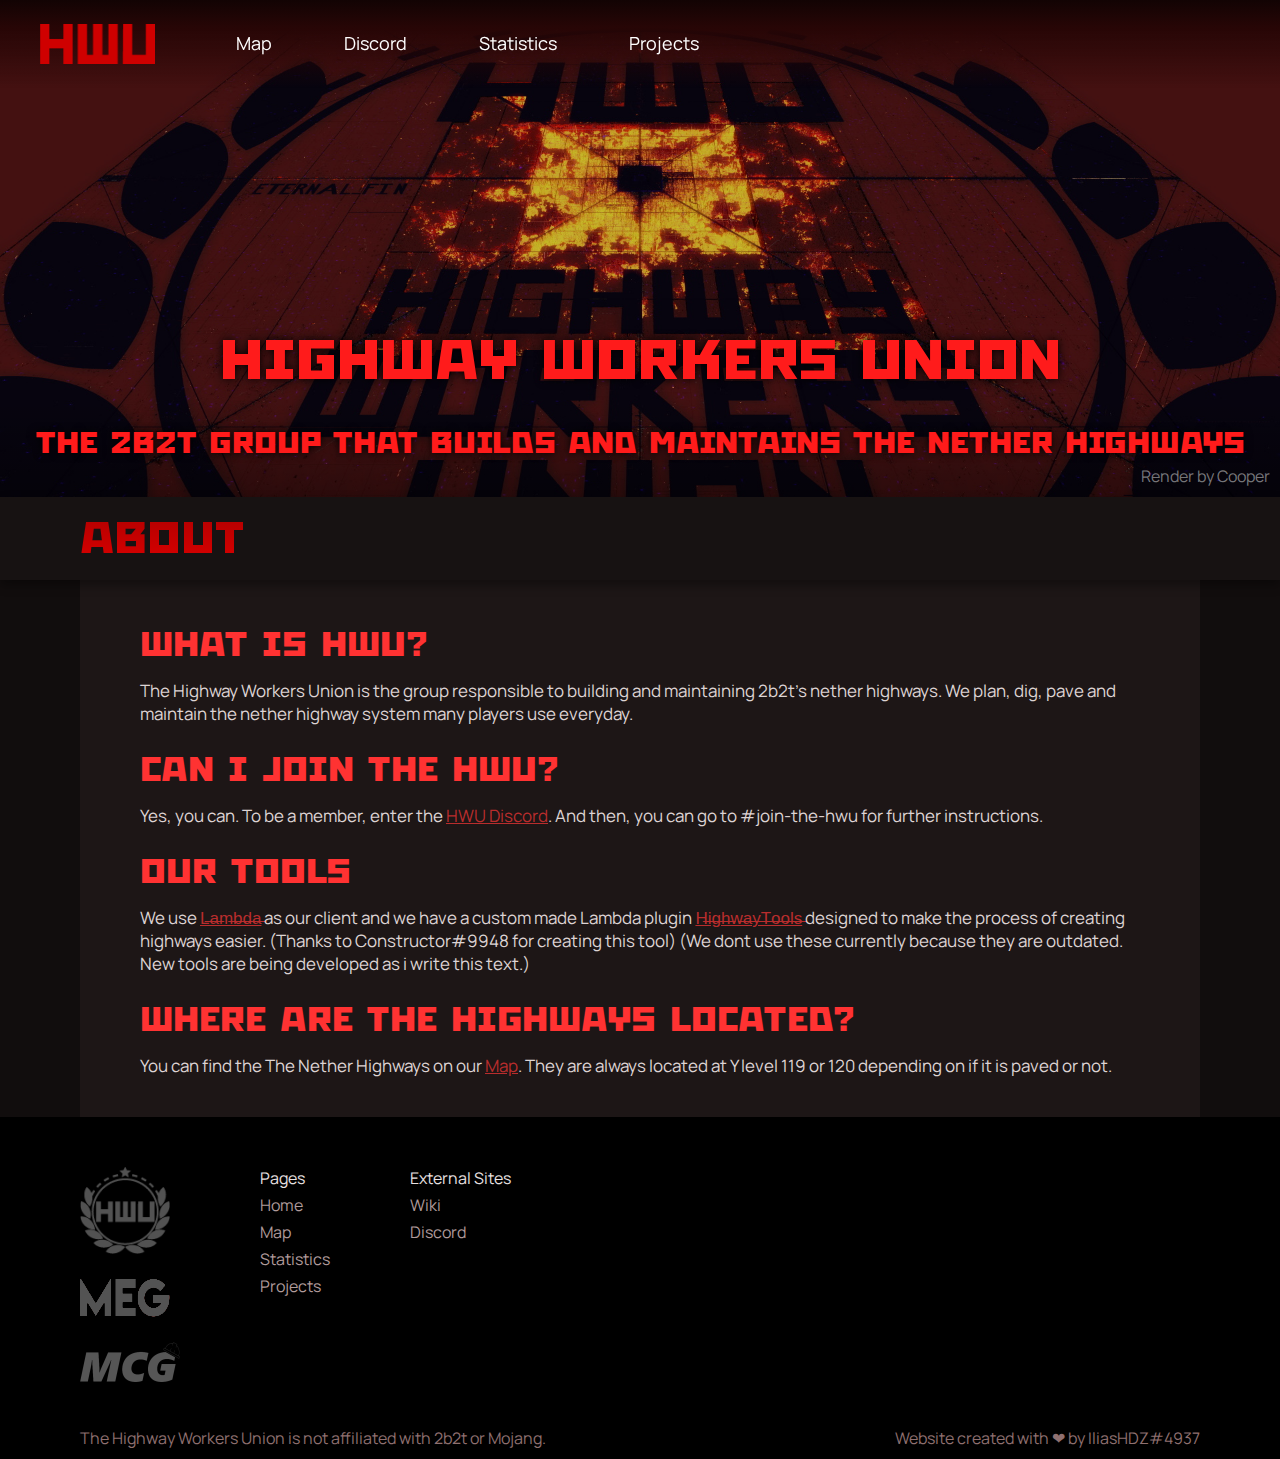
<file: index.html>
<!DOCTYPE html>
<html lang="en">
<head>
    <meta charset="UTF-8">
    <meta http-equiv="X-UA-Compatible" content="IE=edge">
    <meta name="viewport" content="width=device-width, initial-scale=1.0, user-scalable=no">
    <meta name="description" content="The 2b2t group that builds and maintains the nether highways.">
    <meta name="keywords" content="2b2t, minecraft, group, highway, nether, hwu, meg, mcg">
    <meta property="og:image" content="logo.png">
    <meta property="og:title" content="The Highway Workers Union - 2b2t Nether Highway Group" />
    <meta property="og:description" content="The 2b2t group that builds and maintains the nether highways." />
    <meta property="og:type" content="website" />
    <meta property="og:url" content="https://highways2b2t.net/" />
    <link rel="icon" href="favicon.ico" type="image/x-icon" />
    <meta name="theme-color" content="#BF1E2E">
    <meta name="google" content="nositelinkssearchbox">
    <meta name="googlebot" content="notranslate">
    <link rel="stylesheet" href="style.css">
    <link rel="stylesheet" href="font/style.css">
    <script src="script.js"></script>
    <title>Highway Workers Union</title>
</head>
<body>
    <div class="main">
        <div class="navbar" id="navbar">
            <a class="navbar-logo-link" href="index.html">
                <img class="navbar-logo" src="navbar_logo.png">
            </a>
            <div style="border-color: transparent;" class="navbar-button-border icon" id="bars-border">
                <img src="bars.svg" class="navbar-button icon" id="navbar-bars">
            </div>
            <div class="navbar-buttons">
                <a href="map.html" class="navbar-button">Map</a>
                <a href="https://discord.gg/3U9k8FNdVR" target="_blank" class="navbar-button">Discord</a>
                <a href="stats.html" class="navbar-button">Statistics</a>
                <a href="projects.html" class="navbar-button">Projects</a>
            </div>
        </div>
        <div class="page">
            <img class="background-image" src="background_fx.jpg" alt="" srcset="">
            <div class="home-top">
                <div class="home-top-center">
                    <div class="home-top-title">HIGHWAY WORKERS UNION</div>
                    <div class="home-top-subtitle">THE 2B2T GROUP THAT BUILDS AND MAINTAINS THE NETHER HIGHWAYS</div>
                </div>
                <a target="_blank" href="https://www.reddit.com/r/2b2t/comments/ua1pda/2b2t_nether_showing_hwu_logo_march_2022/" class="home-top-source">Render by Cooper</a>
            </div>
            <div class="page-heading">
                <div class="page-heading-text">
                    ABOUT
                </div>
            </div>
            <div class="page-content">
                <div class="page-center">
                    <h1>WHAT IS HWU?</h1>
                    <p>
                        The Highway Workers Union is the group responsible to building and maintaining 2b2t's nether highways.
                        We plan, dig, pave and maintain the nether highway system many players use everyday.
                    </p>
                    <h1>CAN I JOIN THE HWU?</h1>
                    <p>
                        Yes, you can. To be a member, enter the <a href="https://discord.gg/3U9k8FNdVR">HWU Discord</a>. And then, you can go to #join-the-hwu
                        for further instructions.
                    </p>
                    <h1>OUR TOOLS</h1>
                    <p>
                        We use <a href="https://github.com/lambda-client/lambda">L̶a̶m̶b̶d̶a̶</a> as our client and we have a custom made
                        Lambda plugin <a href="https://github.com/lambda-plugins/HighwayTools">H̶i̶g̶h̶w̶a̶y̶T̶o̶o̶l̶s̶</a> designed to make the
                        process of creating highways easier. (Thanks to Constructor#9948 for creating this tool) (We dont use these currently because they are outdated. New tools are being developed as i write this text.)
                    </p>
                    <h1>WHERE ARE THE HIGHWAYS LOCATED?</h1>
                    <p>
                        You can find the The Nether Highways on our <a href="/map.html">Map</a>. They are always located at Y level 119 or 120 depending on if it is paved or not.
                </div>
            </div>
        </div>
        <div class="footer">
            <div class="footer-logos">
                <a href="index.html"><img src="logo_gray.png" alt="" srcset=""></a>
                <a href="https://discord.gg/aXmhqAXJz3"><img src="logo_meg.png" alt="" srcset=""></a>
                <a href="https://discord.com/invite/jH9w634vZf"><img src="logo_mcg.png" alt="" srcset=""></a>
            </div>
            <div class="footer-lists">
                <div class="footer-list">
                    <div class="footer-list-title">Pages</div>
                    <a class="footer-list-option" href="index.html">Home</a>
                    <a class="footer-list-option" href="map.html">Map</a>
                    <a class="footer-list-option" href="stats.html">Statistics</a>
                    <a class="footer-list-option" href="projects.html">Projects</a>
                </div>
                <div class="footer-list">
                    <div class="footer-list-title">External Sites</div>
                    <a class="footer-list-option" href="https://2b2t.miraheze.org/wiki/Highway_Workers_Union">Wiki</a>
                    <a class="footer-list-option" href="https://discord.gg/3U9k8FNdVR">Discord</a>
                </div>
            </div>
        </div>
        <div class="footer-bottom">
            <div class="footer-bottom-left">The Highway Workers Union is not affiliated with 2b2t or Mojang.</div>
            <div class="footer-bottom-right">Website created with ❤ by IliasHDZ#4937</div>
        </div>
    </div>
</body>
</html>
</file>
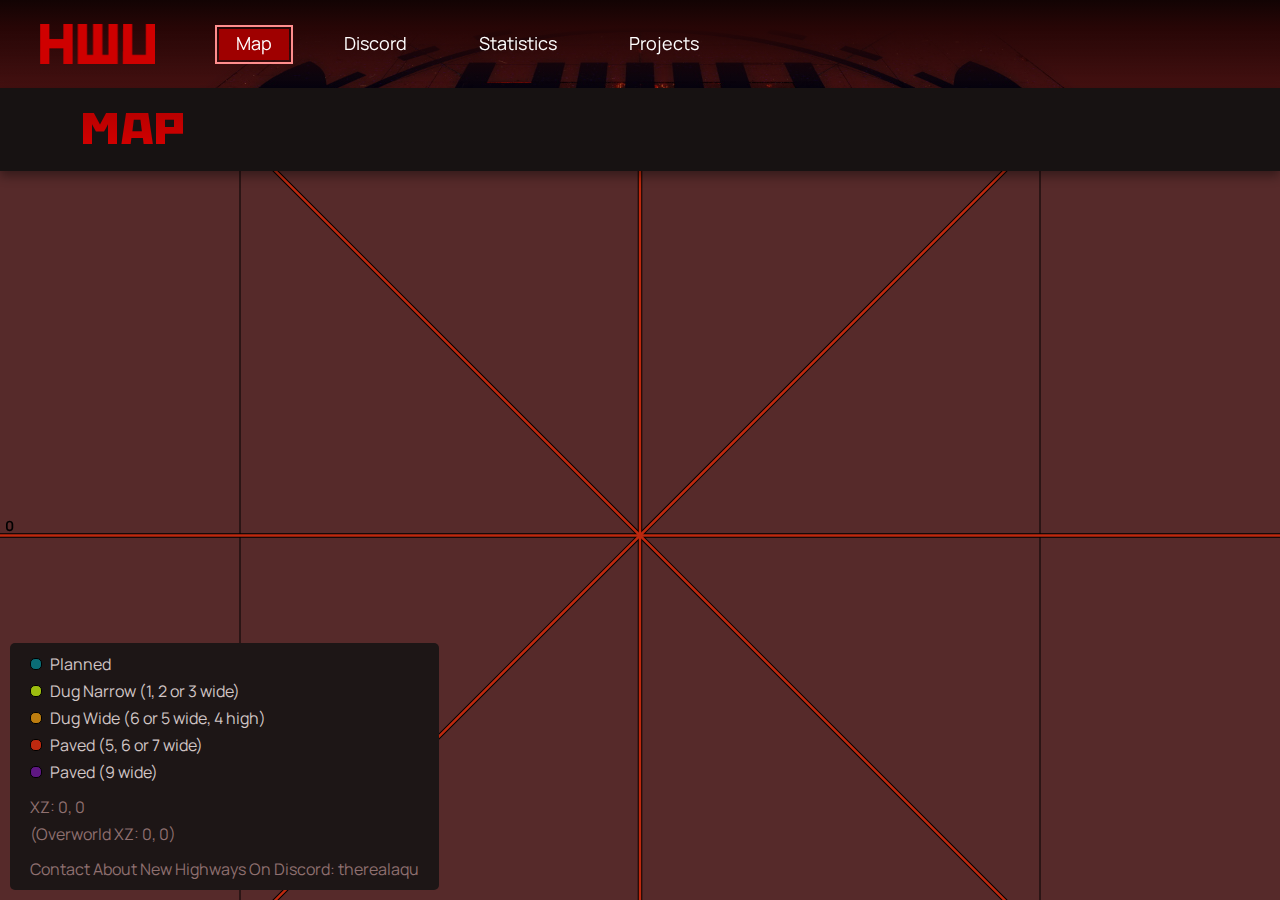
<file: map.html>
<!DOCTYPE html>
<html lang="en">
<head>
    <meta charset="UTF-8">
    <meta http-equiv="X-UA-Compatible" content="IE=edge">
    <meta name="viewport" content="width=device-width, initial-scale=1.0, maximum-scale=1.0, user-scalable=no">
    <meta name="description" content="The 2b2t group that builds and maintains the nether highways.">
    <meta name="keywords" content="2b2t, minecraft, group, highway, nether, hwu, meg, mcg">
    <meta property="og:image" content="logo.png">
    <meta property="og:title" content="The Highway Workers Union - Map" />
    <meta property="og:description" content="The 2b2t group that builds and maintains the nether highways." />
    <meta property="og:type" content="website" />
    <meta property="og:url" content="https://highways2b2t.net/" />
    <link rel="icon" href="favicon.ico" type="image/x-icon" />
    <meta name="theme-color" content="#BF1E2E">
    <meta name="google" content="nositelinkssearchbox">
    <meta name="googlebot" content="notranslate">
    <link rel="stylesheet" href="style.css">
    <link rel="stylesheet" href="font/style.css">
    <script src="jquery-3.6.3.min.js"></script>
    <script src="map.js"></script>
    <script src="script.js"></script>
    <title>Map - HWU</title>
</head>
<body style="overflow: hidden;">
    <div class="main" style="overflow: hidden;">
        <div class="navbar" id="navbar">
            <a class="navbar-logo-link" href="index.html">
                <img class="navbar-logo" src="navbar_logo.png">
            </a>
            <div style="border-color: transparent;" class="navbar-button-border icon" id="bars-border">
                <img src="bars.svg" class="navbar-button icon" id="navbar-bars">
            </div>
            <div class="navbar-buttons">
                <div class="navbar-button-border">
                    <a href="map.html" class="navbar-button selected">Map</a>
                </div>
                <a href="https://discord.gg/BnBGay4tYx" target="_blank" class="navbar-button">Discord</a>
                <a href="stats.html" class="navbar-button">Statistics</a>
                <a href="projects.html" class="navbar-button">Projects</a>
            </div>
        </div>
        <div class="page">
            <img class="background-image" src="background_fx.jpg" alt="" srcset="">
            <div class="page-heading padded">
                <div class="page-heading-text">
                    MAP
                </div>
            </div>
            <div class="map-viewport" id="viewport">
                <canvas class="map-canvas" id="canvas" width="1280" height="720">Your browser doesn't support Canvas 2D :'(</canvas>
                <div class="map-info" id="info" style="display: none;">
                    <img id="info-close" class="map-info-close" src="xmark-solid.svg">
                    <div class="map-info-title">
                        <div class="map-info-marker" id="marker-icon"></div>
                        <div class="map-info-highway" id="hwicon" style="--color: hsl(9deg, 85%, 40%)" style="display: none;" id="highway-icon">
                            <div class="hwicon-back-x"></div>
                            <div class="hwicon-back-z"></div>
                            <div class="hwicon-front-x"></div>
                            <div class="hwicon-front-z"></div>
                        </div>
                        <div id="title">HIGHWAY</div>
                    </div>
                    <div class="map-info-subtitle" id="subtitle"></div>
                    <div class="map-info-name" id="user-name">SUBMITTED BY</div>
                    <div class="map-info-value" id="user-value"></div>
                    <div class="map-info-name" id="date-name">DATE</div>
                    <div class="map-info-value" id="date-value"></div>
                    <div class="map-info-name" id="desc-name">DESCRIPTION</div>
                    <div class="map-info-value" id="desc-value"></div>
                    <div class="map-info-name" id="coord-name">COORDINATES</div>
                    <div class="map-info-value" id="coord-value"></div>
                    <div class="map-info-name" id="video-name">VIDEO (FULLSCREEN RECOMMENDED)</div>
                    <div class="map-info-value" id="video-value"></div>
                    <div class="map-info-name" id="to-name">TO</div>
                    <div class="map-info-value" id="to-value"></div>
                    <!--<button class="map-info-create_blockage" id="new-blockage">
                        <div class="map-info-create_blockage-icon"></div>
                        Create New Blockage
                    </button>-->
                    <div class="map-info-form" id="input-form" style="display: none;">
                        <div class="map-info-name">TITLE</div>
                        <input class="map-info-input" type="text" id="input-title">
                        <div class="map-info-name">DISCORD TAG / IN-GAME USERNAME</div>
                        <input class="map-info-input" type="text" id="input-user">
                        <div class="map-info-name">DESCRIPTION</div>
                        <textarea class="map-info-input desc" id="input-desc"></textarea>
                        <button class="map-info-submit" id="input-submit">Submit Blockage</button>
                    </div>
                </div>
                <div class="map-legend">
                    <div class="map-legend-entry">
                        <div class="map-legend-color" style="background-color: hsl(185deg, 85%, 25%);"></div>
                        Planned
                    </div>
                    <div class="map-legend-entry">
                        <div class="map-legend-color" style="background-color: hsl(71deg, 85%, 40%);"></div>
                        Dug Narrow (1, 2 or 3 wide)
                    </div>
                    <div class="map-legend-entry">
                        <div class="map-legend-color" style="background-color: hsl(38deg, 85%, 40%);"></div>
                        Dug Wide (6 or 5 wide, 4 high)
                    </div>
                    <div class="map-legend-entry">
                        <div class="map-legend-color" style="background-color: hsl(9deg, 85%, 40%);"></div>
                        Paved (5, 6 or 7 wide)
                    </div>
                    <div class="map-legend-entry">
                        <div class="map-legend-color" style="background-color: hsl(280deg, 70%, 30%);"></div>
                        Paved (9 wide)
                    </div>
                    <div class="map-legend-coord" id="coords">
                        XZ: 0, 0
                    </div>
                    <div class="map-legend-coord" style="margin-top: 0;" id="ow-coords">
                        (Overworld XZ: 0, 0)
                    </div>
                    <div class="map-legend-coord">Contact About New Highways On Discord: therealaqu</div>
                </div>
            </div>
        </div>
    </div>
</body>

</html>
</file>
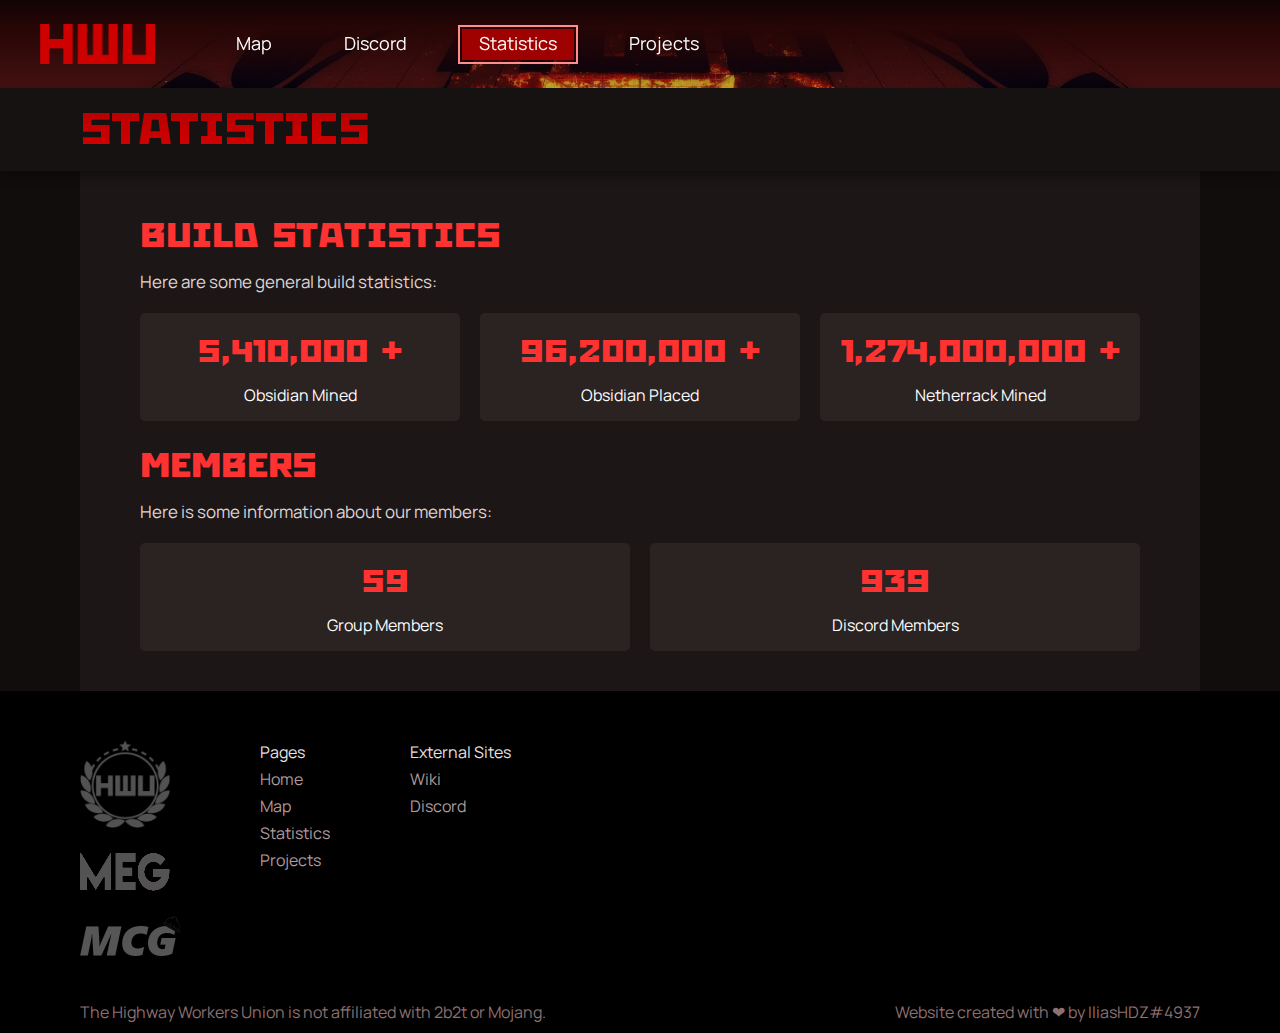
<file: stats.html>
<!DOCTYPE html>
<html lang="en">
<head>
    <meta charset="UTF-8">
    <meta http-equiv="X-UA-Compatible" content="IE=edge">
    <meta name="viewport" content="width=device-width, initial-scale=1.0, user-scalable=no">
    <meta name="description" content="The 2b2t group that builds and maintains the nether highways.">
    <meta name="keywords" content="2b2t, minecraft, group, highway, nether, hwu, meg, mcg">
    <meta property="og:image" content="logo.png">
    <meta property="og:title" content="The Highway Workers Union - Statistics" />
    <meta property="og:description" content="The 2b2t group that builds and maintains the nether highways." />
    <meta property="og:type" content="website" />
    <meta property="og:url" content="https://highways2b2t.net/" />
    <link rel="icon" href="favicon.ico" type="image/x-icon" />
    <meta name="theme-color" content="#BF1E2E">
    <meta name="google" content="nositelinkssearchbox">
    <meta name="googlebot" content="notranslate">
    <link rel="stylesheet" href="style.css">
    <link rel="stylesheet" href="font/style.css">
    <script src="script.js"></script>
    <title>Statistics - HWU</title>
</head>
<body>
    <div class="main">
        <div class="navbar" id="navbar">
            <a class="navbar-logo-link" href="index.html">
                <img class="navbar-logo" src="navbar_logo.png">
            </a>
            <div style="border-color: transparent;" class="navbar-button-border icon" id="bars-border">
                <img src="bars.svg" class="navbar-button icon" id="navbar-bars">
            </div>
            <div class="navbar-buttons">
                <a href="map.html" class="navbar-button">Map</a>
                <a href="https://discord.gg/3U9k8FNdVR" target="_blank" class="navbar-button">Discord</a>
                <div class="navbar-button-border">
                    <a href="stats.html" class="navbar-button selected">Statistics</a>
                </div>
                <a href="projects.html" class="navbar-button">Projects</a>
            </div>
        </div>
        <div class="page">
            <img class="background-image offset" src="background_fx.jpg" alt="" srcset="">
            <div class="page-heading padded">
                <div class="page-heading-text">
                    STATISTICS
                </div>
            </div>
            <div class="page-content">
                <div class="page-center">
                    <h1>BUILD STATISTICS</h1>
                    <p>
                        Here are some general build statistics:
                    </p>
                    <div class="stats-list">
                        <div class="stats-list-entry">
                            <div class="stats-list-value">
                                5,410,000 +
                            </div>
                            <div class="stats-list-name">
                                Obsidian Mined
                            </div>
                        </div>
                        <div class="stats-list-entry">
                            <div class="stats-list-value">
                                96,200,000 +
                            </div>
                            <div class="stats-list-name">
                                Obsidian Placed
                            </div>
                        </div>
                        <div class="stats-list-entry">
                            <div class="stats-list-value">
                                1,274,000,000 +
                            </div>
                            <div class="stats-list-name">
                                Netherrack Mined
                            </div>
                        </div>
                    </div>
                    <h1>MEMBERS</h1>
                    <p>
                        Here is some information about our members:
                    </p>
                    <div class="stats-list">
                        <div class="stats-list-entry">
                            <div class="stats-list-value">
                                59
                            </div>
                            <div class="stats-list-name">
                                Group Members
                            </div>
                        </div>
                        <div class="stats-list-entry">
                            <div class="stats-list-value">
                                939
                            </div>
                            <div class="stats-list-name">
                                Discord Members
                            </div>
                        </div>
                    </div>
                </div>
            </div>
        </div>
        <div class="footer">
            <div class="footer-logos">
                <a href="index.html"><img src="logo_gray.png" alt="" srcset=""></a>
                <a href="https://discord.gg/bAD6Znhh"><img src="logo_meg.png" alt="" srcset=""></a>
                <a href="https://discord.gg/gjMaFssx"><img src="logo_mcg.png" alt="" srcset=""></a>
            </div>
            <div class="footer-lists">
                <div class="footer-list">
                    <div class="footer-list-title">Pages</div>
                    <a class="footer-list-option" href="index.html">Home</a>
                    <a class="footer-list-option" href="map.html">Map</a>
                    <a class="footer-list-option" href="stats.html">Statistics</a>
                    <a class="footer-list-option" href="projects.html">Projects</a>
                </div>
                <div class="footer-list">
                    <div class="footer-list-title">External Sites</div>
                    <a class="footer-list-option" href="https://2b2t.miraheze.org/wiki/Highway_Workers_Union">Wiki</a>
                    <a class="footer-list-option" href="https://discord.gg/3U9k8FNdVR">Discord</a>
                </div>
            </div>
        </div>
        <div class="footer-bottom">
            <div class="footer-bottom-left">The Highway Workers Union is not affiliated with 2b2t or Mojang.</div>
            <div class="footer-bottom-right">Website created with ❤ by IliasHDZ#4937</div>
        </div>
    </div>
</body>
</html>
</file>
<file: style.css>
@import url('https://fonts.googleapis.com/css2?family=Manrope:wght@400;500;600&display=swap');

html, body {
    width: 100%;
    height: 100%;
}

body {
    background-color: hsl(0deg, 12%, 5%);
    margin: 0;
    font-family: 'Manrope', sans-serif;
}

.main {
    width: 100%;
    display: flex;
    flex-direction: column;
    min-height: 100%;
    overflow-x: hidden;
}

.navbar {
    position: fixed;
    display: flex;
    flex-direction: row;
    align-items: center;
    padding: 20px 40px;
    background: linear-gradient(180deg, rgba(18,3,3,1) 0%, rgba(39,6,6,1) 31%, rgba(0,0,0,0) 100%);
    left: 0px;
    right: 0px;
    gap: 30px;
    z-index: 999;
}

.navbar.list-open {
    background: none;
    background-color: hsl(0deg, 12%, 8%);
}

.navbar-logo-link {
    display: flex;
    flex-direction: row;
    align-items: center;
    padding: 4px 0;
}

.navbar-logo {
    width: 115px;
    margin-right: 30px;
}

.navbar-buttons {
    display: flex;
    flex-direction: row;
    gap: 30px;
}

@media (max-width: 750px) {
    .navbar-buttons {
        display: none;
    }
    
    .navbar {
        position: absolute;
    }
}

.list-open .navbar-buttons {
    display: flex !important;
    flex-direction: column;
    gap: 10px;
    position: absolute;
    left: 0px;
    top: 88px;
    left: 0px;
    right: 0px;
    padding: 20px 20px;
    background-color: hsl(0deg, 12%, 10%);
}

.navbar-button-border {
    border: 2px solid rgb(255, 141, 141);
    display: flex;
    flex-direction: column;
}

.navbar-button {
    border: 2px solid transparent;
    margin: 2px 4px;
    background: none;
    font-size: 18px;
    color: white;
    padding: 0px 15px;
    cursor: pointer;
    text-decoration: none;
    display: flex;
    align-items: center;
    text-align: center;
    padding-bottom: 3px;
    /* transition: background-color ease-in 0.05s; */
}

.list-open .navbar-button {
    padding: 8px 20px;
}

.navbar-button.icon {
    width: 20px;
    padding: 6px 8px;
    margin: 2px 2px;
}

.navbar-button-border.icon {
    display: none;
    margin-left: auto;
}

@media (max-width: 750px) {
    .navbar-button-border.icon {
        display: block;
    }
}

.list-open .navbar-button-border.icon {
    display: block;
}

.navbar-button.selected {
    margin: 2px;
}

.navbar-button:hover, .navbar-button.selected {
    background-color: #9f0000;
    /* border-color: rgb(255, 141, 141); */
}

.page {
    display: flex;
    flex-direction: column;
    position: relative;
    flex: 1;
}

.background-image {
    width: 100%;
    position: absolute;
    z-index: -2;
    filter: brightness(0.8);
    background-attachment: fixed;
}

@media (max-width: 900px) {
    .background-image {
        width: 200%;
        left: 50%;
        transform: translateX(-50%);
    }
}

@media (max-width: 600px) {
    .background-image {
        top: -100px;
        width: 350%;
        left: 50%;
        transform: translateX(-50%);
    }
}

.background-image.offset {
    top: -50px;
}

.home-top {
    display: flex;
    flex-direction: column;
    width: 100%;
    background: linear-gradient(180deg, rgba(0, 0, 0, 0) 0%, rgba(0, 0, 0, 0) 80%, rgba(0, 0, 0, 0.35) 100%);
}

.home-top-center {
    display: flex;
    flex-direction: column;
    padding-top: 25%;
    padding-left: 20px;
    padding-right: 20px;
    font-family: 'Mayak', sans-serif;
    align-items: center;
    gap: 20px;
    color: rgb(255, 27, 27);
    text-align: center;
}

@media (max-width: 800px) {
    .home-top-center {
        padding-top: 35%;
    }
}

.home-top-title {
    font-size: 56px;
    text-shadow: 0px 0px 10px #000000;
}

.home-top-subtitle {
    font-size: 30px;
    text-shadow: 0px 0px 8px #000000;
}

@media (max-width: 600px) {
    .home-top-title {
        font-size: 40px;
        text-shadow: 0px 0px 10px #000000;
    }
    
    .home-top-subtitle {
        font-size: 28px;
        text-shadow: 0px 0px 8px #000000;
    }
}

.home-top-source {
    margin-left: auto;
    margin-bottom: 10px;
    margin-right: 10px;
    text-decoration: none;
    color: rgba(204, 204, 204, 0.59);
}

.home-top-source:hover {
    text-decoration: underline;
}

.page-heading {
    font-family: 'Mayak', sans-serif;
    background-color: hsl(0deg, 12%, 8%);
    padding: 10px 80px;
    box-shadow: 0px 5px 10px rgba(0, 0, 0, 0.386);
    z-index: 1;
}

@media (max-width: 800px) {
    .page-heading {
        padding: 10px 60px;
    }

    .page-heading {
        padding: 10px 40px;
    }
}

.page-heading.padded {
    margin-top: 88px;
}

.page-heading-text {
    font-size: 44px;
    background: linear-gradient(0deg, rgba(221, 0, 0, 1) 0%, rgba(174, 0, 0, 1) 100%);
    color: transparent;
    -webkit-background-clip: text;
}

@media (max-width: 800px) {
    .padded .page-heading-text {
        display: none;
    }
}

.page-content {
    background-color: hsl(0deg, 12%, 6%);
    display: flex;
    flex-direction: column;
    padding: 0px 80px;
    color: white;
    flex: 1;
}

.page-content.no-padding {
    padding: 0px 40px;
}

.page-center {
    background-color: hsl(0deg, 12%, 10%);
    padding: 20px 60px;
    padding-bottom: 40px;
    flex: 1;
}

@media (max-width: 800px) {
    .page-content {
        padding: 0px;
    }

    .page-center {
        padding: 20px 40px;
        padding-bottom: 40px;
    }
}

.page-content h1 {
    margin: 20px 0px;
    font-family: 'Mayak', sans-serif;
    font-size: 34px;
    color: rgb(255, 50, 50);
    margin-bottom: 10px;
}

.page-content p {
    font-size: 17px;
    color: hsl(0deg, 12%, 85%);
    margin-top: 10px;
    margin-bottom: 0px;
}

.page-content a {
    color: hsl(0, 61%, 45%);
}

.stats-list {
    display: flex;
    flex-direction: row;
    justify-content: space-between;
    margin-top: 20px;
    width: 100%;
    gap: 20px;
}

.stats-list-entry {
    background-color: hsl(0deg, 12%, 15%);
    padding: 15px 10px;
    border-radius: 5px;
    flex: 1;
    text-align: center;
}

.stats-list-value {
    font-family: 'Mayak', sans-serif;
    font-size: 32px;
    margin-bottom: 10px;
    color:rgb(255, 50, 50);
}

@media (max-width: 800px) {
    .stats-list {
        flex-direction: column;
    }

    .stats-list-value {
        font-size: 28px;
    }
}

.map-viewport {
    display: flex;
    position: relative;
    flex: 1;
}

.map-canvas {
    background-color: rgb(48, 48, 48);
    position: absolute;
}

.map-info {
    background-color: hsl(0deg, 12%, 10%);
    z-index: 1;
    position: absolute;
    right: 0px;
    top: 0px;
    padding: 20px 20px 20px 40px;
    height: 100%;
    width: 300px;
}

.map-info-close {
    filter: invert(54%) sepia(0%) saturate(1646%) hue-rotate(240deg) brightness(100%) contrast(81%);
    cursor: pointer;
    position: absolute;
    right: 20px;
    top: 26px;
    width: 18px;
}

.map-info-close:hover {
    filter: invert(54%) sepia(0%) saturate(1646%) hue-rotate(240deg) brightness(140%) contrast(81%);
}

.map-info-title {
    margin: 10px 0px;
    font-family: 'Mayak', sans-serif;
    font-size: 28px;
    color: rgb(255, 50, 50);
    margin-top: 0;
    display: flex;
    flex-direction: row;
    gap: 20px;
    align-items: center;
}

.map-info-marker {
    background-color: rgb(0, 0, 176);
    border: 2px solid white;
    width: 13px;
    height: 13px;
    transform: rotate(45deg);
    margin: 0px 5px;
}

.map-info-subtitle {
    color: hsl(0deg, 12%, 90%);
    font-size: 20px;
    margin-bottom: 15px;
}

.map-info-name {
    color: hsl(0deg, 12%, 70%);
    font-size: 14px;
    margin-bottom: 4px;
}

.map-info-value {
    color: hsl(0deg, 12%, 90%);
    margin-bottom: 15px;
}

.map-info-create_blockage {
    background-color: hsl(0, 100%, 34%);
    font-family: 'Manrope', sans-serif;
    color: white;
    border: 2px solid transparent;
    border-radius: 5px;
    padding: 8px 18px;
    cursor: pointer;
    display: flex;
    flex-direction: row;
    align-items: center;
    gap: 10px;
}

.map-info-create_blockage:hover {
    border-color: hsl(0, 100%, 67%);
}

.map-info-create_blockage-icon {
    border: 2px solid white;
    width: 8px;
    height: 8px;
    transform: rotate(45deg);
}

.map-info-form {
    display: flex;
    flex-direction: column;
}

.map-info-input {
    background-color: hsl(0deg, 12%, 5%);
    font-family: 'Manrope', sans-serif;
    border: 2px solid transparent;
    padding: 6px 10px;
    border-radius: 5px;
    color: white;
    outline: none;
    margin-bottom: 15px;
}

.map-info-input:hover {
    border-color: hsl(0deg, 12%, 15%);
}

.map-info-input:focus {
    border-color: hsl(0, 100%, 34%);
}

.map-info-input.desc {
    resize: none;
    height: 150px;
}

.map-info-submit {
    background-color: hsl(0, 100%, 34%);
    font-family: 'Manrope', sans-serif;
    color: white;
    border: 2px solid transparent;
    border-radius: 5px;
    padding: 8px 18px;
    cursor: pointer;
    display: flex;
    flex-direction: row;
    align-items: center;
    margin-left: auto;
    gap: 10px;
}

.map-info-submit:hover {
    border-color: hsl(0, 100%, 67%);
}

.map-legend {
    background-color: hsl(0deg, 12%, 10%);
    position: absolute;
    left: 10px;
    bottom: 10px;
    border-radius: 5px;
    z-index: 1;
    padding: 10px 20px;
    display: flex;
    flex-direction: column;
    gap: 5px;
}

.map-legend-entry {
    color: hsl(0deg, 12%, 80%);
    display: flex;
    flex-direction: row;
    align-items: center;
    gap: 8px;
}

.map-legend-color {
    width: 10px;
    height: 10px;
    border: 1px solid black;
    border-radius: 5px;
}

.map-legend-coord {
    color: hsl(0deg, 12%, 50%);
    margin-top: 8px;
}

@media (max-width: 800px) {
    .map-legend {
        background: none;
        pointer-events: none;
        padding: 0;
    }
    
    .map-legend-entry {
        font-size: 15px;
    }

    .map-legend-coord {
        display: none;
    }
}

.map-info-highway {
    width: 24px;
    height: 24px;
    position: relative;
}

.hwicon-back-x {
    position: absolute;
    width: 24px;
    height: 4px;
    top: 10px;
    background-color: black;
}

.hwicon-back-z {
    position: absolute;
    width: 4px;
    height: 24px;
    left: 10px;
    background-color: black;
}

.hwicon-front-x {
    position: absolute;
    width: 24px;
    height: 2px;
    top: 11px;
    background-color: var(--color);
}

.hwicon-front-z {
    position: absolute;
    width: 2px;
    height: 24px;
    left: 11px;
    background-color: var(--color);
}

.footer {
    padding: 50px 80px 30px;
    background-color: hsl(0deg, 12%, 6%);
    background-color: black;
    display: flex;
    flex-direction: row;
    gap: 80px;
}

.footer-lists {
    display: flex;
    flex-direction: row;
    gap: 80px;
}

@media (max-width: 550px) {
    .footer {
        gap: 60px;
    }

    .footer-lists {
        gap: 60px;
    }
}

@media (max-width: 480px) {
    .footer-lists {
        flex-direction: column;
    }
}

.footer-logos {
    display: flex;
    flex-direction: column;
    gap: 20px;
}

.footer-list {
    display: flex;
    flex-direction: column;
    gap: 5px;
}

.footer-list-title {
    color: hsl(0deg, 12%, 90%);
}

.footer-list-option {
    color: hsl(0deg, 12%, 65%);
    text-decoration: none;
}

.footer-list-option:hover {
    text-decoration: underline;
}

.footer-bottom {
    padding: 10px 80px;
    background-color: black;
    color: hsl(0deg, 12%, 50%);
    display: flex;
    flex-direction: row;
    justify-content: space-between;
}

@media (max-width: 800px) {
    .footer {
        padding: 50px 40px 30px;
    }

    .footer-bottom {
        padding: 10px 40px;
    }
}

@media (max-width: 1000px) {
    .footer-bottom {
        display: flex;
        flex-direction: column-reverse;
        gap: 20px;
    }
}
</file>
<file: font/style.css>
@font-face {
    font-family: 'Mayak';
    src: local('Mayak Extended Bold'), local('Mayak-Extended-Bold'),
        url('Mayak-ExtendedBold.woff2') format('woff2'),
        url('Mayak-ExtendedBold.woff') format('woff'),
        url('Mayak-ExtendedBold.ttf') format('truetype');
    font-weight: 700;
    font-style: normal;
  }
</file>
